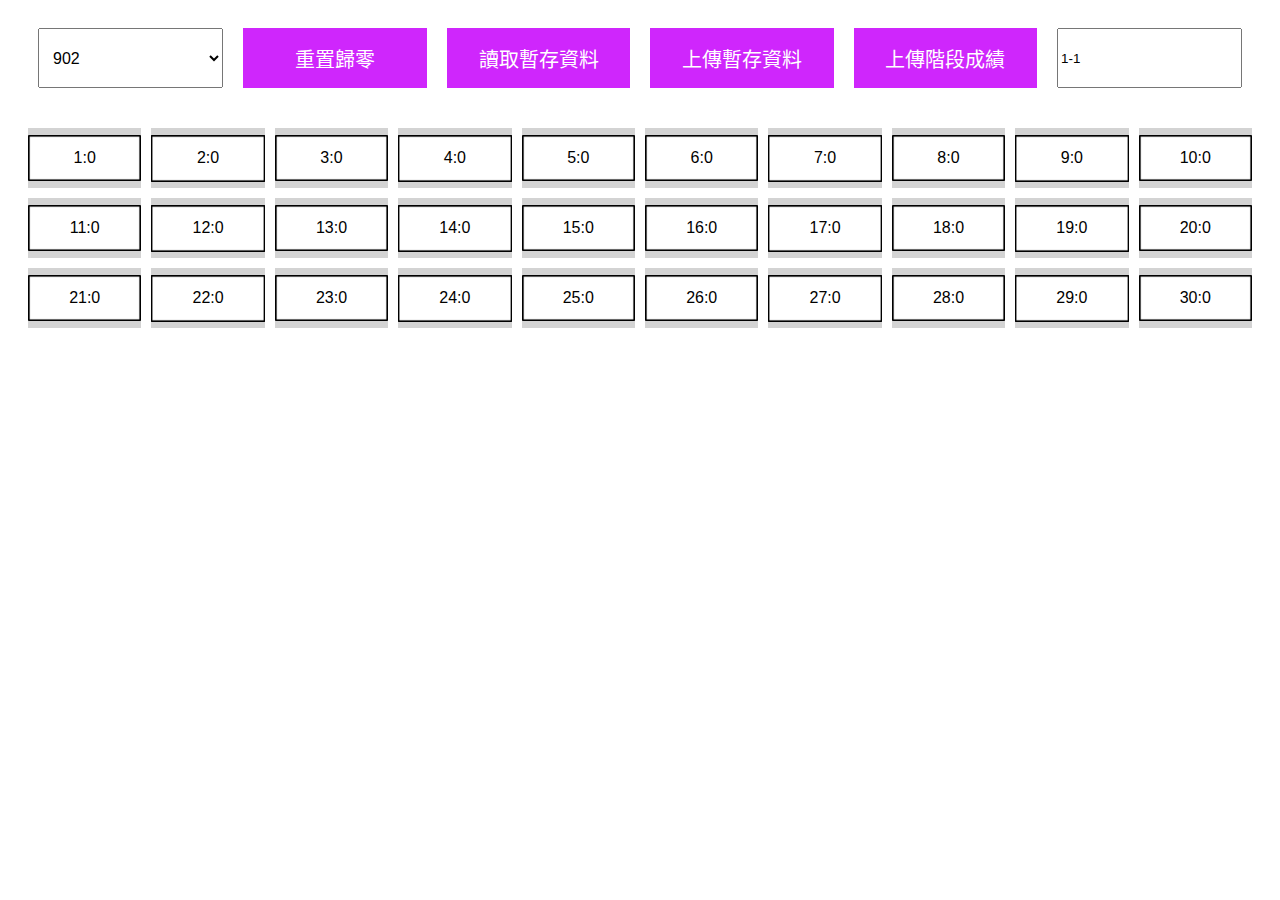
<file: index.html>
<!DOCTYPE html>
<html lang="zh-TW">
<head>
    <meta charset="UTF-8">
    <meta name="viewport" content="width=device-width, initial-scale=1.0">
    <title>Younger成績紀錄表</title>
    <style>
        #button-container {
            display: grid;
            grid-template-columns: repeat(10, 1fr);
            grid-gap: 10px;
            padding: 20px;
        }

		button, select {
            padding: 10px;
            font-size: 16px;
            color: #000;
        }

        #reset-button, #load-data-button, #upload-data-button, #open-link-button {
            margin-top: 20px;
            padding: 10px;
            font-size: 20px;
            background-color: #CF26FC; /* 淺紫色 */
            color: #FFFFFF;
        }
	#controls-container {
    display: flex;
    justify-content: space-between;
    padding: 20px;
    box-sizing: border-box;
}
button {
    padding: 10px;
    font-size: 16px;
    color: #000;
    width: 100%; /* 確保按鈕寬度填滿容器 */
    height: 60px; /* 設定按鈕高度 */
    background-size: contain; /* 確保背景圖片按比例調整大小，完全顯示 */
    background-position: center; /* 背景圖片居中顯示 */
    background-repeat: no-repeat; /* 防止背景圖片重複 */
    position: relative; /* 為了讓文字能夠正確顯示在圖片之上 */
    overflow: hidden; /* 防止背景圖片溢出按鈕邊界 */
    border: none; /* 可選，移除按鈕邊框 */
}

#controls-container > * {
    flex: 1; /* 使下拉選單和按鈕平均分配空間 */
    margin: 0 10px; /* 在元素之間添加一些間隔 */
}

/* 如果需要，可以進一步調整下拉選單和按鈕的樣式 */
select, button {
    padding: 10px;
    font-size: 16px;
}
    </style>
</head>
<body>
    <div id="controls-container">
    <select id="column-selector">
        <option value="A" selected>902</option>
        <option value="B">903</option>
        <option value="C">904</option>
        <option value="D">905</option>
        <option value="E">906</option>
        <option value="F">907</option>
    </select>
    <button id="reset-button">重置歸零</button>
    <button id="load-data-button">讀取暫存資料</button>
    <button id="upload-data-button">上傳暫存資料</button>
	<button id="open-link-button">上傳階段成績</button> 
	<input type="text" id="assignmentInput" placeholder="作業名稱" value="1-1"> <!-- 預設文字設為1-1 -->
	
</div>
    <div id="button-container"></div>

    <script>
let cellcodes = [
  "&entry.718101403=",
  "&entry.1318922371=",
  "&entry.1230175307=",
  "&entry.592471342=",
  "&entry.877475015=",
  "&entry.2075799218=",
  "&entry.2040945089=",
  "&entry.1340285975=",
  "&entry.1440098290=",
  "&entry.632227523=",
  "&entry.640156032=",
  "&entry.1793334640=",
  "&entry.1839436303=",
  "&entry.979289804=",
  "&entry.2065518604=",
  "&entry.102005139=",
  "&entry.620398395=",
  "&entry.1697584349=",
  "&entry.394221030=",
  "&entry.2019398924=",
  "&entry.613239977=",
  "&entry.1035836444=",
  "&entry.1597037367=",
  "&entry.988735466=",
  "&entry.1940537815=",
  "&entry.1028492409=",
  "&entry.1130809079=",
  "&entry.679361978=",
  "&entry.142512330=",
  "&entry.1404307868=",
  "&entry.1320359478=",
  "&entry.640668047="
  // 省略其他cellcodes以節省空間
];
	
	
		document.addEventListener('DOMContentLoaded', async function() {
            const container = document.getElementById('button-container');
            const buttonValues = new Array(30).fill(0); // 初始化30個按鈕的值為0
            const buttons = [];
            const columnSelector = document.getElementById('column-selector');

            function updateButtonColor(button, value) {
                const colors = ['#D3D3D3', '#FFC0CB', '#FFA07A', '#FFFFE0', '#90EE90', '#ADD8E6'];
                button.style.backgroundColor = colors[value] || colors[5]; // 如果值大於5，則使用藍色
            }

			function updateButtonBackground(button, value) {
				button.style.backgroundImage = `url('images/${value}.png')`;
			}
            function updateButtons() {
				for (let i = 0; i < buttonValues.length; i++) {
					buttons[i].textContent = `${i + 1}:${buttonValues[i]}`;
					updateButtonBackground(buttons[i], buttonValues[i]); // 更新按鈕背景圖片
				}
			}
			
			


            for (let i = 0; i < 30; i++) {
                const button = document.createElement('button');
                button.id = `btn-${i}`;
                button.textContent = `${i + 1}:${buttonValues[i]}`;
                updateButtonColor(button, buttonValues[i]);
                button.addEventListener('click', function() {
                    buttonValues[i] = (buttonValues[i] + 1) % 6;
                    updateButtons();
                });
                container.appendChild(button);
                buttons.push(button);
            }
updateButtons();
            const resetButton = document.getElementById('reset-button');
            resetButton.addEventListener('click', function() {
                for (let i = 0; i < buttonValues.length; i++) {
                    buttonValues[i] = 0;
                }
                updateButtons();
            });

            
			const loadDataButton = document.getElementById('load-data-button');
            loadDataButton.addEventListener('click', async function() {
                const selectedColumn = columnSelector.value;
                const urltem1 = 'https://script.google.com/macros/s/AKfycbzRTp8lZTHxl3m4ggoHuDfvkkIgsH1yF6SZ85iG84g4DdZvMKV_G9jkOnbqVeEOfVk/exec';
				
				//let SELECTITEM = 'A'; // 假設SELECTITEM的初始值為'A'

switch (selectedColumn) {
    case 'A':
        var urltem2 = '?column=A';
        break;
    case 'B':
        var urltem2 = '?column=B';
        break;
    case 'C':
        var urltem2 = '?column=C';
        break;
    case 'D':
        var urltem2 = '?column=D';
        break;
    case 'E':
        var urltem2 = '?column=E';
        break;
    case 'F':
        var urltem2 = '?column=F';
        break;
    default:
        var urltem2 = '?column=G'; // 如果SELECTITEM不是A、B、C中的任何一個，TEMO為undefined
        break;
};
				
	
				
				
				const url = urltem1 + urltem2;
                try {
                    const response = await fetch(url);
                    const data = await response.json();
                    for (let i = 0; i < data.length; i++) {
                        buttonValues[i] = data[i];
                    }
                    updateButtons();
                } catch (error) {
                    console.error('Error loading data:', error);
                }
            });
			

            const uploadDataButton = document.getElementById('upload-data-button');
            uploadDataButton.addEventListener('click', async function() {
                const selectedColumn = columnSelector.value;
                const url = 'https://script.google.com/macros/s/AKfycbzRTp8lZTHxl3m4ggoHuDfvkkIgsH1yF6SZ85iG84g4DdZvMKV_G9jkOnbqVeEOfVk/exec'; // 替換成您的Web應用URL
                try {
                    const response = await fetch(url, {
                        method: 'POST',
                        contentType: 'application/json',
                        body: JSON.stringify({column: selectedColumn, values: buttonValues})
                    });
                    const result = await response.json();
                    console.log(result);
                } catch (error) {
                    console.error('Error uploading data:', error);
                }
            });
			
    const openLinkButton = document.getElementById('open-link-button');
    openLinkButton.addEventListener('click', function() {
  var baseUrl = 'https://docs.google.com/forms/d/e/1FAIpQLSeG_MLjtQzECzNeKKYvxoflujc7X4i2T3UcG-vdb8B6hx1Mpg/formResponse?usp=pp_url';

  var queryParams = "";
  for (let i = 0; i < buttonValues.length; i++) {
    queryParams += cellcodes[i+2] + buttonValues[i];	
  }
  var classText = document.getElementById('column-selector').value;
  var assignmentText = document.getElementById('assignmentInput').value;
  queryParams += cellcodes[0] + encodeURIComponent(classText);
  queryParams += cellcodes[1] + encodeURIComponent(assignmentText);
  
  var submitUrl = baseUrl + queryParams;
  // 使用fetch發送請求，不讀取回應，也不開新視窗
  fetch(submitUrl, {mode: 'no-cors'}).then(() => console.log('Submitted successfully')).catch((error) => console.error('Submission error', error));        
		
		
		
    });			
        });
		
		
    </script>
</body>
</html>
</file>
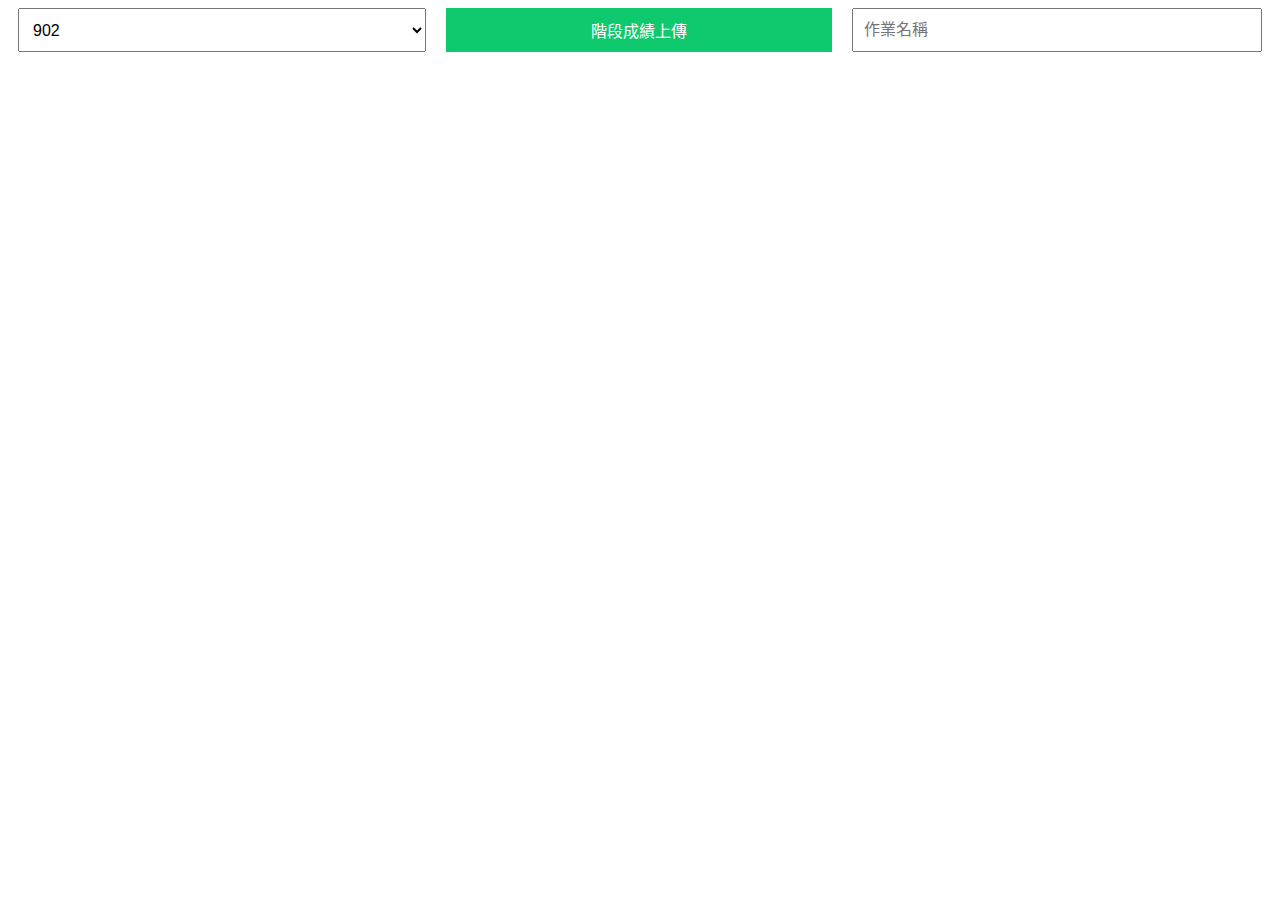
<file: 2025/index.html>
<!DOCTYPE html>
<html lang="zh-TW">
<head>
<meta charset="UTF-8">
<title>成績紀錄上傳</title>
<link rel="stylesheet" href="style.css">
</head>
<body>
<div id="controls-container">
  <select id="row-selector">		//班級下拉式選單，選單值要跟Script的選項匹配
    <option value="1">902</option>
    <option value="2">903</option>
    <option value="3">904</option>
    <option value="4">905</option>
    <option value="5">906</option>
    <option value="6">907</option>
    <option value="7">社團</option>
    <option value="8">YDWS</option>
  </select>
  <button id="upload-grade">階段成績上傳</button>
  <input type="text" id="assignment-name" placeholder="作業名稱">
</div>
<div id="buttons-container"></div>
<script src="script.js"></script>
</body>
</html>
</file>
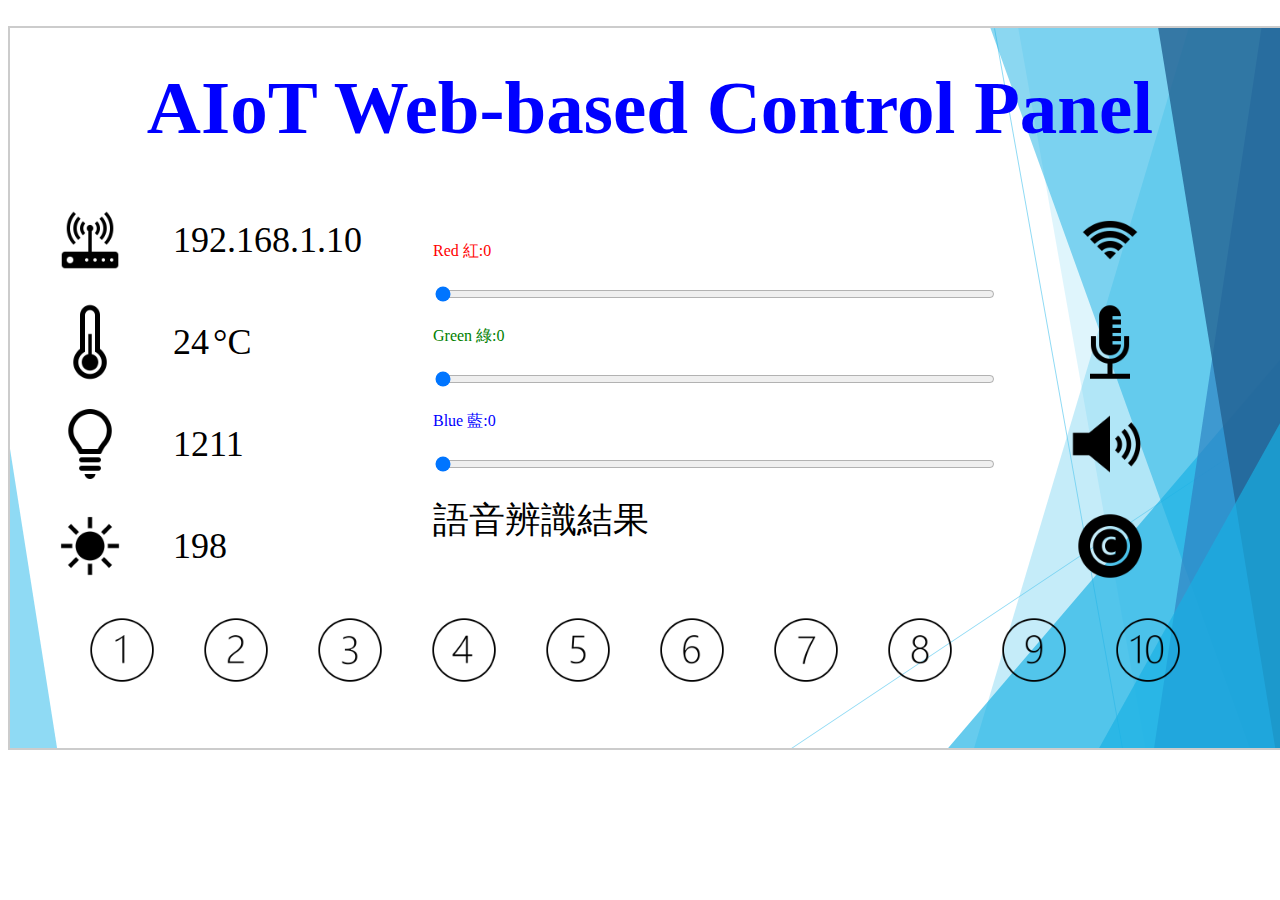
<file: AIoTcontrol/index.html>
﻿<!DOCTYPE HTML PUBLIC>
<style type="text/css">
        #Header {
                width: 1280px;
                height: 160px;
                text-align: center;
                line-height: 160px;
                font-size: 75px;
                color:blue;
                font-weight: bold;
                background-color: ;
				margin: auto;
        }

        #Sidebar {
                width: 160px;
                float: left;
                height: 400px;
                text-align: center;
				text-align: center;
                line-height: 280px;
                font-size: 15px;
                color:#f9c81e ;
                font-weight: bold;
                background-color:;
        }

        #Sidebar2 {
                width: 260px;
                float: left;
                height: 400px;
                text-align: center;
				text-align: center;
                line-height: 280px;
                font-size: 15px;
                color:#f9c81e ;
                font-weight: bold;
                background-color:;
				float: left;
        }
        #body {
                width: 810px;
                height: 400px;
                text-align: center;
                line-height: 280px;
                font-size: 15px;
                color: #f9c81e;
                font-weight: bold;
                background-color: ;
                float: left;
        }

        #Footer {
                width: 1280px;
                height: 120px;
                text-align: center;
                line-height: 120px;
                font-size: 15px;
                color: #CCDDEE;
                font-weight: bold;
                background-color: ;
				margin: auto;
        }

</style>

<html>
	<head>
		<title>AIOT CONTROL PANEL</title>
		<meta http-equiv="Content-Type" content="text/html; charset=utf-8">
		<script type="text/javascript">

		</script>

	</head>
	<body class="is-preload">
		<br>
		<center>
		<div style="background-image:url(image/back.PNG);width:1280px;height:720px;border:2px #ccc solid;padding20px">
			<div id="Header">AIoT Web-based Control Panel</div>
			<div id="Sidebar">
				<table>
					<tr><td width="160" height="100" align="center" valign="middle"><img src="image/ap.png" width="80" height="80"></td></tr>
					<tr><td width="160" height="100" align="center" valign="middle"><img src="image/temp.png" width="80" height="80"></td></tr>
					<tr><td width="160" height="100" align="center" valign="middle"><img src="image/light1.png" width="80" height="80"></td></tr>
					<tr><td width="160" height="100" align="center" valign="middle"><img src="image/light2.png" width="80" height="80"></td></tr>
				</table>
			</div>
			<div id="sidebar2">
				<table >
					<tr><td width="260" height="100" align="left" valign="middle"><span style="font-family:Microsoft JhengHei;font-size:36px" id="ipsetup">192.168.1.10</span></td></tr>
					<tr><td width="260" height="100" align="left" valign="middle"><span style="font-family:Microsoft JhengHei;font-size:36px" id="temp">24</span> <span style="font-family:Microsoft JhengHei;font-size:36px">&deg;C</span><br></td></tr>
					<tr><td width="260" height="100" align="left" valign="middle"><span style="font-family:Microsoft JhengHei;font-size:36px" id="potA">1211</span></td></tr>
					<tr><td width="260" height="100" align="left" valign="middle"><span style="font-family:Microsoft JhengHei;font-size:36px" id="potB">198</span></td></tr>
				</table>			
			</div>
			
			<div id="Body">
				<table>
					<tr>
						<td width="660" rowspan="4">
							<font style="color:red">Red 紅:<span id="rgb1">0</span></font><br>
							<input type="range" style="width: 560px; height: 60px;" id="rgb_R" min="0" max="255" value="0" step="1" onchange="sendDac(1,this.value);"><br>
							<font style="color:green">Green 綠:<span id="rgb2">0</span></font><br>
							<input type="range" style="width: 560px; height: 60px;" id="rgb_G" min="0" max="255" value="0" step="1" onchange="sendDac(2,this.value);"><br>
							<font style="color:blue">Blue 藍:<span id="rgb3">0</span></font><br>
							<input type="range" style="width: 560px; height: 60px;" id="rgb_G" min="0" max="255" value="0" step="1" onchange="sendDac(3,this.value);"><br>
							<span style="font-family:Microsoft JhengHei;font-size:36px" id="tempBox">語音辨識結果</span>	
						</td>
						<td width="200" height="100" aligh="center" valigh="middle"><a href="#" onClick="ipsetup()"><img src="image/wifi.png" width="80" height="80"></a></td></tr>
					<tr></td><td width="200" height="100" aligh="center" valigh="middle"><a href="#" onClick="startButton(event)"><img src="image/speech.png" width="80" height="80"></a><BR/></td></tr>
					<tr></td><td width="200" height="100" aligh="center" valigh="middle"><a href="#" onClick="speak()"><img src="image/sound.png" width="80" height="80"></a></td></tr>
					<tr></td><td width="200" height="100" aligh="center" valigh="middle"><a href="#" onClick="readme()"><img src="image/cc.png" width="80" height="80"></a></td></tr>
				</table>
			</div>
			<div id="Footer">
				<center><table aligh="center"><tr>
					<td width="110" height="120"><a href="#" onClick="IoControl(1)"><img src="image/1.png" width="80" height="80"></a></td>
					<td width="110" height="120"><a href="#" onClick="IoControl(2)"><img src="image/2.png" width="80" height="80"></a></td>
					<td width="110" height="120"><a href="#" onClick="IoControl(3)"><img src="image/3.png" width="80" height="80"></a></td>
					<td width="110" height="120"><a href="#" onClick="IoControl(4)"><img src="image/4.png" width="80" height="80"></a></td>
					<td width="110" height="120"><a href="#" onClick="IoControl(5)"><img src="image/5.png" width="80" height="80"></a></td>
					<td width="110" height="120"><a href="#" onClick="IoControl(6)"><img src="image/6.png" width="80" height="80"></a></td>
					<td width="110" height="120"><a href="#" onClick="IoControl(7)"><img src="image/7.png" width="80" height="80"></a></td>
					<td width="110" height="120"><a href="#" onClick="IoControl(8)"><img src="image/8.png" width="80" height="80"></a></td>
					<td width="110" height="120"><a href="#" onClick="IoControl(9)"><img src="image/9.png" width="80" height="80"></a></td>
					<td width="110" height="120"><a href="#" onClick="IoControl(0)"><img src="image/0.png" width="80" height="80"></a></td>
					
				</tr></table></center>
			</div>
		</div></center><br>
	<script src="image/WebBaseIOT.js"></script> 
	<script>		
		//預設的IP值
		var ip = "192.168.4.1"
		
		//呼叫模組化函數 LED+Pin
		function IoControl(Pin){
			var ip = $("#ipsetup").text();
			var url = "http://" + ip + "/LED=" +Pin;
			$.getJSON(url, function(data){
			});
		}	
		//呼叫傳送類比控制腳位及數值
		function sendDac(Pin,value){
			var ip = $("#ipsetup").text();
			var url = "http://" + ip + "/rgb" + Pin + "=" + value;
			var ttt = "#rgb" + Pin;
			$(ttt).text(value);
			$.getJSON(url, function(data){					
			});
		}
		//IP設定
		function ipsetup() {
			var jp = prompt('請設定IP',"192.168.1.");
			$("#ipsetup").text(jp);
			//alert(jp);
		}
		//語音辨識回應文字轉語音
		function aispeak(text) {
			var synth = window.speechSynthesis;
			var voices = [];
			if (synth.speaking) {
				console.error('speechSynthesis.speaking');
				return;
			} 
			var utterThis = new SpeechSynthesisUtterance(text);
			utterThis.onend = function (event) {
				console.log('SpeechSynthesisUtterance.onend');
			}
			utterThis.onerror = function (event) {
				console.error('SpeechSynthesisUtterance.onerror');
			}
			utterThis.voice = voices[14];//設定國家
			utterThis.pitch = 1;
			utterThis.rate = 1;
			synth.speak(utterThis);
		}
		//環境變數文字轉語音播報
		function speak() {
			var synth = window.speechSynthesis;
			var voices = [];
			if (synth.speaking) {
				console.error('speechSynthesis.speaking');
				return;
			} 
			var txtx = "現在溫度," + $("#temp").text() + "度，左邊照度 " + $("#potA").text() + "，右邊照度 " + $("#potB").text()
			var utterThis = new SpeechSynthesisUtterance(txtx);
			utterThis.onend = function (event) {
				console.log('SpeechSynthesisUtterance.onend');
			}
			utterThis.onerror = function (event) {
				console.error('SpeechSynthesisUtterance.onerror');
			}
			utterThis.voice = voices[14];//設定國家
			utterThis.pitch = 1;
			utterThis.rate = 1;
			synth.speak(utterThis);
		}
		
		//全域變數設定(應用於各函數間)
		var textBox; // 最終的辨識訊息 text input
		var tempBox; // 中間的辨識訊息 text input
		var startStopButton; // 「辨識/停止」按鈕
		var recognizing = false; // 是否辨識中
		var final_transcript = ''; // 最終的辨識訊息的變數
		//麥克風語音辨識啟動/結束	
		function startButton(event) {
			//startStopButton = document.getElementById("startStopButton"); // 取得「辨識/停止」這個按鈕控制項
			//langCombo = "cmn-Hant-TW"; // 取得「辨識語言」這個選擇控制項
			if (recognizing) { // 如果正在辨識，則停止。
				recognition.stop();
			} else { // 否則就開始辨識
				recognition.lang = "cmn-Hant-TW"; // 設定辨識語言
				recognition.start(); // 開始辨識
			}
		}
		function recognStar() {

				recognition.lang = "cmn-Hant-TW"; // 設定辨識語言
				recognition.start(); // 開始辨識

		}		
		
		
		
		//瀏覽器檢查
		if (!('webkitSpeechRecognition' in window)) {  // 如果找不到 window.webkitSpeechRecognition 這個屬性
		// 就是不支援語音辨識，要求使用者更新瀏覽器。 
			tempBox.innerText ="本瀏覽器不支援語音辨識，請更換瀏覽器！(Chrome 25 版以上才支援語音辨識)";
		} else {
			var recognition = new webkitSpeechRecognition(); // 建立語音辨識物件 webkitSpeechRecognition
			recognition.continuous = true; // 設定連續辨識模式
			recognition.interimResults = true; // 設定輸出中先結果。

			recognition.onstart = function() { // 開始辨識
				recognizing = true; // 設定為辨識中
			};

			recognition.onend = function() { // 辨識完成
				recognizing = false; // 設定為「非辨識中」
			};

			recognition.onresult = function(event) { // 辨識有任何結果時
				var interim_transcript = ''; // 中間結果
				final_transcript = '';
				for (var i = event.resultIndex; i < event.results.length; ++i) { // 對於每一個辨識結果
					if (event.results[i].isFinal) { // 如果是最終結果
						final_transcript += event.results[i][0].transcript; // 將其加入最終結果中
						
					} else { // 否則
						interim_transcript += event.results[i][0].transcript; // 將其加入中間結果中
					}
				}
				//if (final_transcript.trim().length > 0) // 如果有最終辨識文字
				//	$("#tempBox").text(final_transcript); // 顯示最終辨識文字
				if (interim_transcript.trim().length > 0) // 如果有中間辨識文字
					$("#tempBox").text(interim_transcript);// 顯示最終辨識文字
				//textBox = interim_transcript;
				
				//textBOx = "大家好，OK麥克"
						if (interim_transcript.indexOf("小麥同學") != -1) {
							aispeak("我在 主人 需要我幫忙什麼");							
						} else if (interim_transcript.indexOf("打開紅色電燈") != -1) {
							IoControl(1);
							aispeak("好的 紅燈已經打開");							
						} else if (interim_transcript.indexOf("關掉紅色電燈") != -1) {
							IoControl(2);
							aispeak("好的  紅燈已經關掉");							
						} else if (interim_transcript.indexOf("打開綠色電燈") != -1) {
							IoControl(3);
							aispeak("好的 綠燈已經打開");							
						} else if (interim_transcript.indexOf("關掉綠色電燈") != -1) {
							IoControl(4);
							aispeak("好的  綠燈已經關掉");							
						} else if (interim_transcript.indexOf("打開藍色電燈") != -1) {
							IoControl(5);
							aispeak("好的 藍燈已經打開");							
						} else if (interim_transcript.indexOf("關掉藍色電燈") != -1) {
							IoControl(6);
							aispeak("好的  藍燈燈已經關掉");							
						} else if (interim_transcript.indexOf("關掉全部電燈") != -1) {
							IoControl(0);
							aispeak("好的  全部電燈已經關掉");							
						} 
				
				
				
				
				
				
		
				
			};
		}	

		//設計者README說明
		function readme() {
			alert("AIOT 網頁介面控制面板，嘉義市北興國中楊心淵設計，有任何疑問請FB楊心淵或tnjboxing@gmail聯繫，Power edit by Younger Yang");
		}


//載入後執行函數
    $(function(){
        function getTemp() {		//json
            var ip = $("#ipsetup").text();
			var url = "http://" + ip + "/TEMP";
			$.get(url, function(data){
                $("#temp").html(data);
				//$("#potA").text(data.A);
				//$("#potB").text(data.B);
		    });
			setTimeout(function(){
				console.log("I am the third log after 5 seconds");
			},5000);
			var url = "http://" + ip + "/PHOTOA";
			$.get(url, function(data){
                $("#potA").html(data);
			});	
						setTimeout(function(){
				console.log("I am the third log after 5 seconds");
			},5000);
			var url = "http://" + ip + "/PHOTOB";
			$.get(url, function(data){
                $("#potB").html(data);
			});	
			
        }
        getTemp();  // 網頁載入完畢時，立即讀取並顯示溫度值。
		//startButton();
        window.setInterval(function(){
            getTemp();
			
        }, 15000);
    });


	
	</script>
	</body>			
</html>
</file>
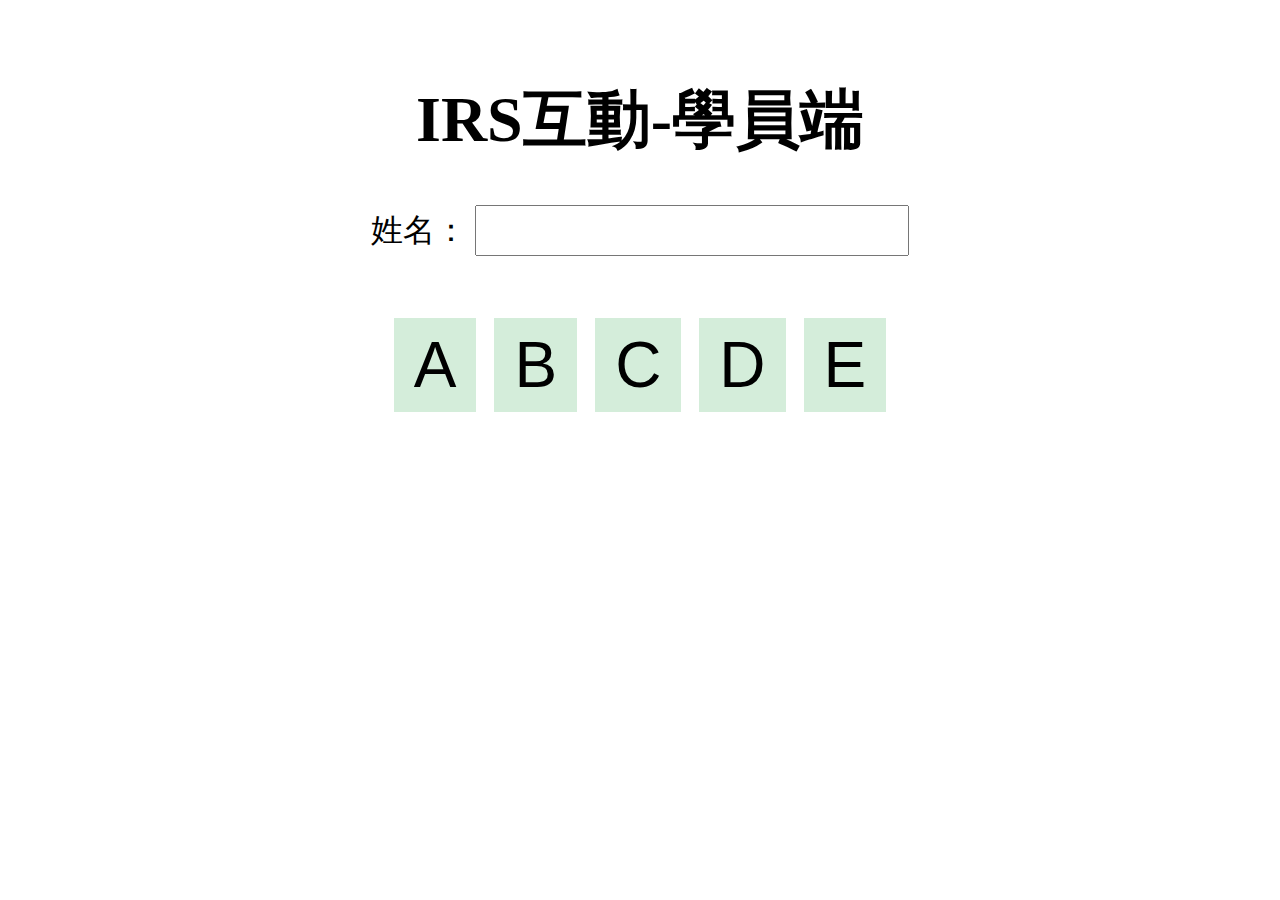
<file: realIRS/index.html>
<!DOCTYPE html>
<html>
<head>
  <title>IRS互動-學員端</title>
  <style>
    body {
      font-size: 2em;
      display: flex;
      justify-content: center;
      align-items: center;
      height: 50vh;
      margin: 0;
    }
    .container {
      text-align: center;
    }
    button {
      font-size: 2em;
      padding: 10px 20px;
      margin: 5px;
      background-color: #d4edda; /* 淺綠色背景 */
      border: none;
      cursor: pointer;
    }
    input[type="text"] {
      font-size: 1em;
      padding: 5px;
      margin-bottom: 20px;
    }
  </style>
  <script>
    function submitChoice(choice) {
      var name = document.getElementById('name').value;
      if (name === '') {
        alert('請輸入姓名');
        return;
      }
    const URL1 = 'https://script.google.com/macros/s/AKfycbxUc3BbVivUmZUpmjklabjSU7GJLiXVIA0C15mB8bCQTb3QMGE_OAUT5Q_GV9rGsiw9/exec'; 
	const uploadURL = `${URL1}?action=writeData&name=${name}&choice=${choice}`;
	fetch(uploadURL)
      .then(response => response.json())
      .then(data => {
	  console.log('Grade upload response:', data);
	  if (data.status === 'success') {
          alert('提交成功');
        } else {
          alert('提交失敗');
        }
	  });
    }
  </script>
</head>
<body>
<div class="container">
	<h1>IRS互動-學員端</h1>
    <label for="name">姓名：</label>
    <input type="text" id="name" name="name"><br><br>
    <button onclick="submitChoice('A')">A</button>
    <button onclick="submitChoice('B')">B</button>
    <button onclick="submitChoice('C')">C</button>
    <button onclick="submitChoice('D')">D</button>
    <button onclick="submitChoice('E')">E</button>
</div>
</body>
</html>
</file>
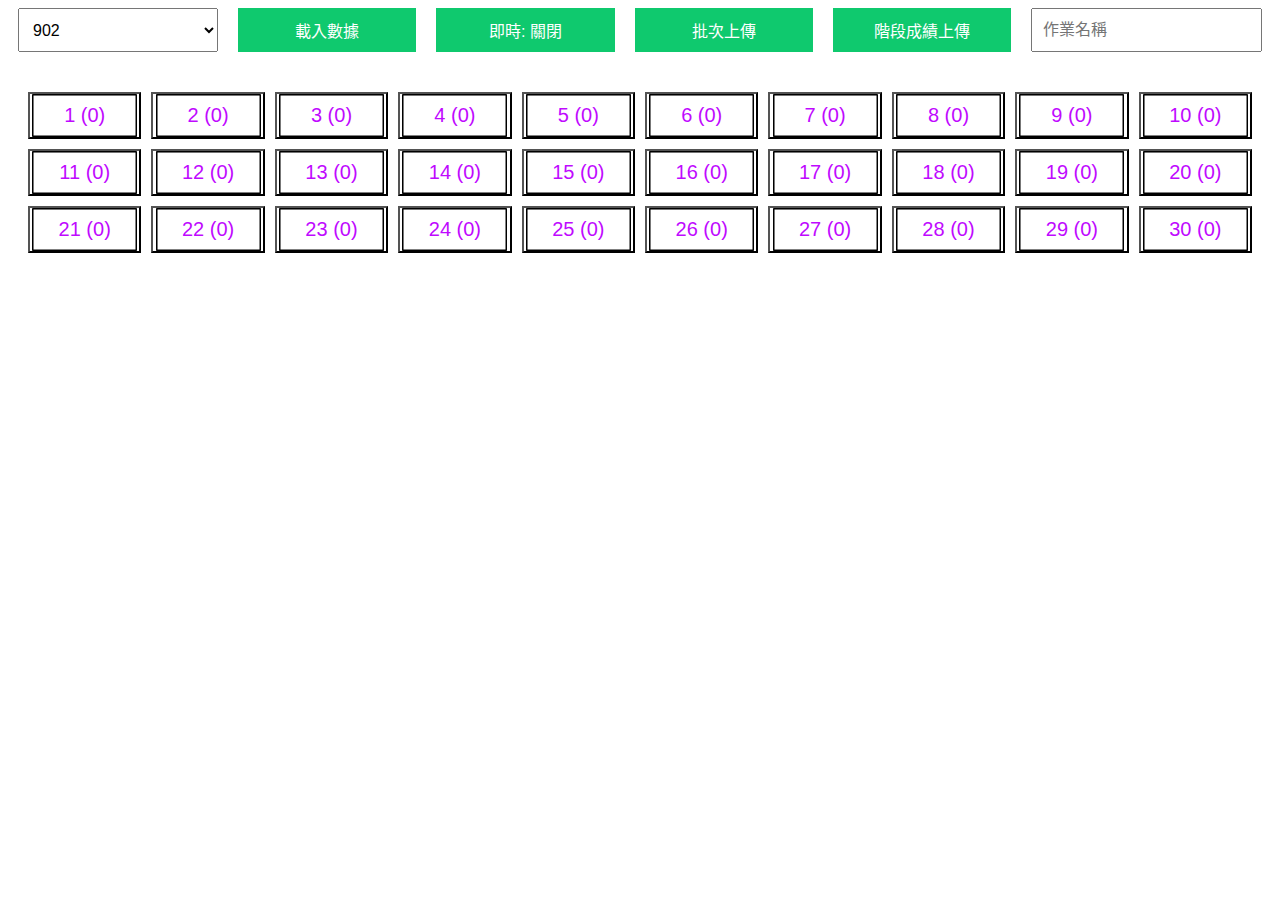
<file: ScoreRecord/index.html>
<!DOCTYPE html>
<html lang="zh-TW">
<head>
<meta charset="UTF-8">
<title>按鈕計數器與數據加載</title>
<link rel="stylesheet" href="style.css">
</head>
<body>
<div id="controls-container">
  <select id="row-selector">
    <option value="1">902</option>
    <option value="2">903</option>
    <option value="3">904</option>
    <option value="4">905</option>
    <option value="5">906</option>
    <option value="6">907</option>
    <option value="7">社團</option>
    <option value="8">YDWS</option>
  </select>
  <button id="load-data">載入數據</button>
  <button id="toggle-update">即時: 關閉</button>
  <button id="batch-upload">批次上傳</button>
  <button id="upload-grade">階段成績上傳</button>
  <input type="text" id="assignment-name" placeholder="作業名稱">
</div>
<div id="buttons-container"></div>
<script src="script.js"></script>
</body>
</html>
</file>
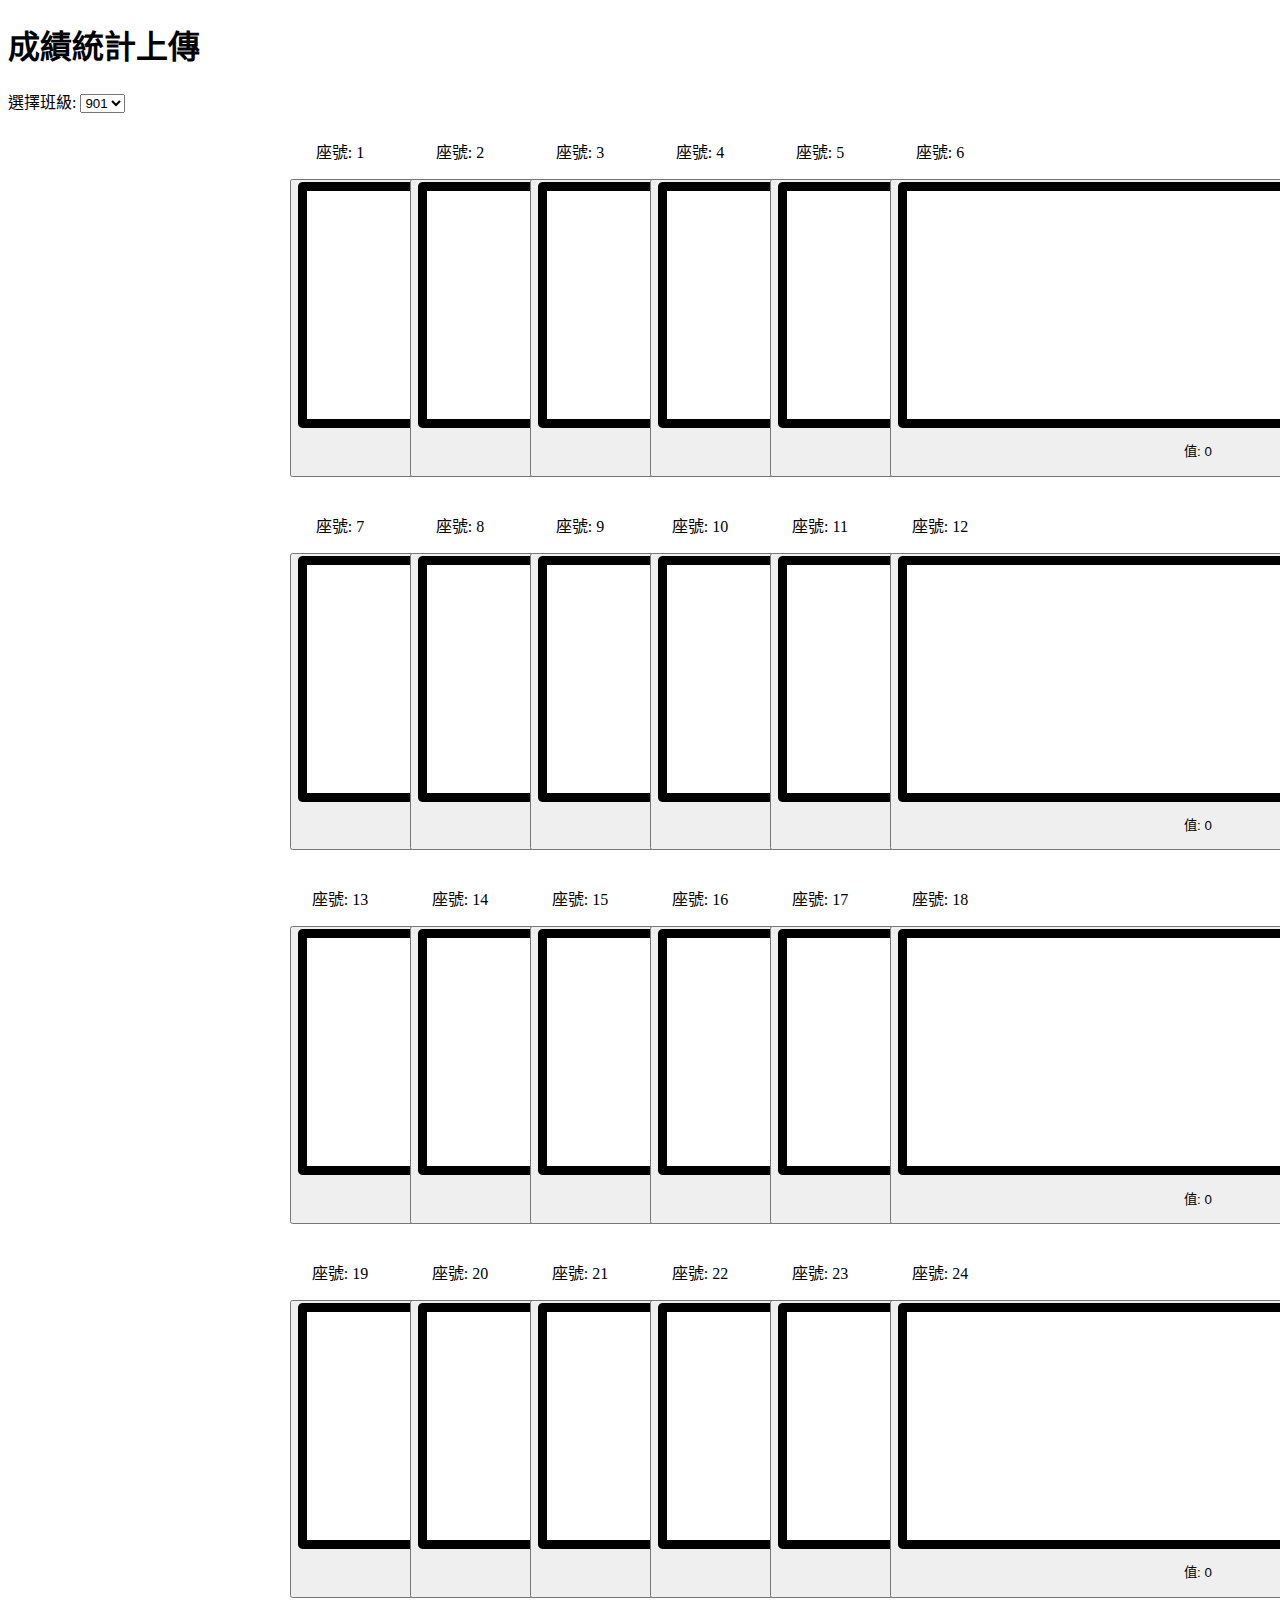
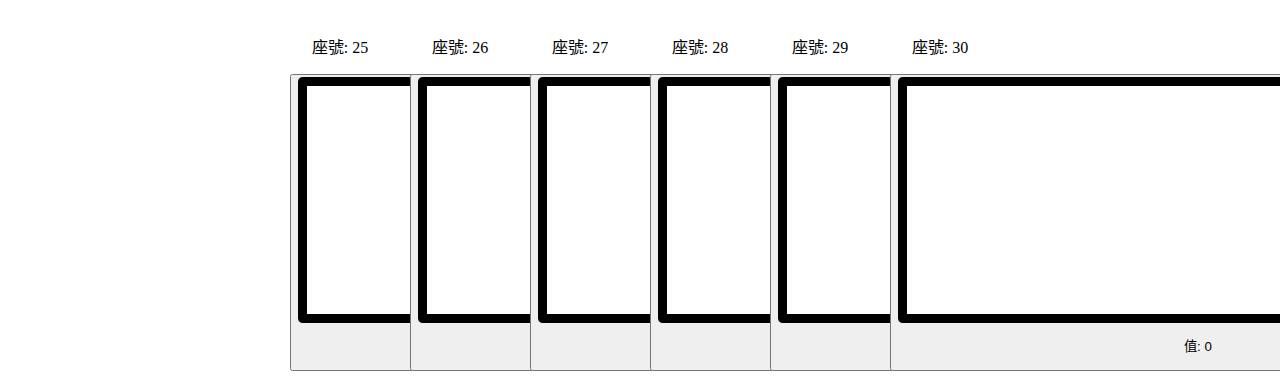
<file: 2025/NewShare.html>
<!DOCTYPE html>
<html lang="zh-TW">
<head>
    <meta charset="UTF-8">
    <meta name="viewport" content="width=device-width, initial-scale=1.0">
    <title>成績統計上傳</title>
    <style>
        .student-button {
            display: inline-block;
            margin: 10px;
            text-align: center;
            width: 100px;
        }
        .student-button img {
            display: block;
            margin: 0 auto;
        }
        .student-row {
            display: flex;
            justify-content: center;
        }
    </style>
    <script>
        function incrementScore(button) {
            let score = parseInt(button.dataset.score);
            score++;
            button.dataset.score = score;
            button.querySelector('img').src = `images/${score}.png`;
            button.querySelector('.score').textContent = `值: ${score}`;
        }
    </script>
</head>
<body>
    <h1>成績統計上傳</h1>
    <label for="class-select">選擇班級:</label>
    <select id="class-select">
        <option value="901">901</option>
        <option value="902">902</option>
        <option value="903">903</option>
        <option value="904">904</option>
        <option value="905">905</option>
    </select>
    <div id="students">
        <!-- 生成30個學生按鈕 -->
        <script>
            for (let row = 0; row < 5; row++) {
                document.write('<div class="student-row">');
                for (let col = 1; col <= 6; col++) {
                    let studentNumber = row * 6 + col;
                    document.write(`
                        <div class="student-button">
                            <p>座號: ${studentNumber}</p>
                            <button data-score="0" onclick="incrementScore(this)">
                                <img src="images/0.png" alt="Score 0">
                                <p class="score">值: 0</p>
                            </button>
                        </div>
                    `);
                }
                document.write('</div>');
            }
        </script>
    </div>
</body>
</html>
</file>
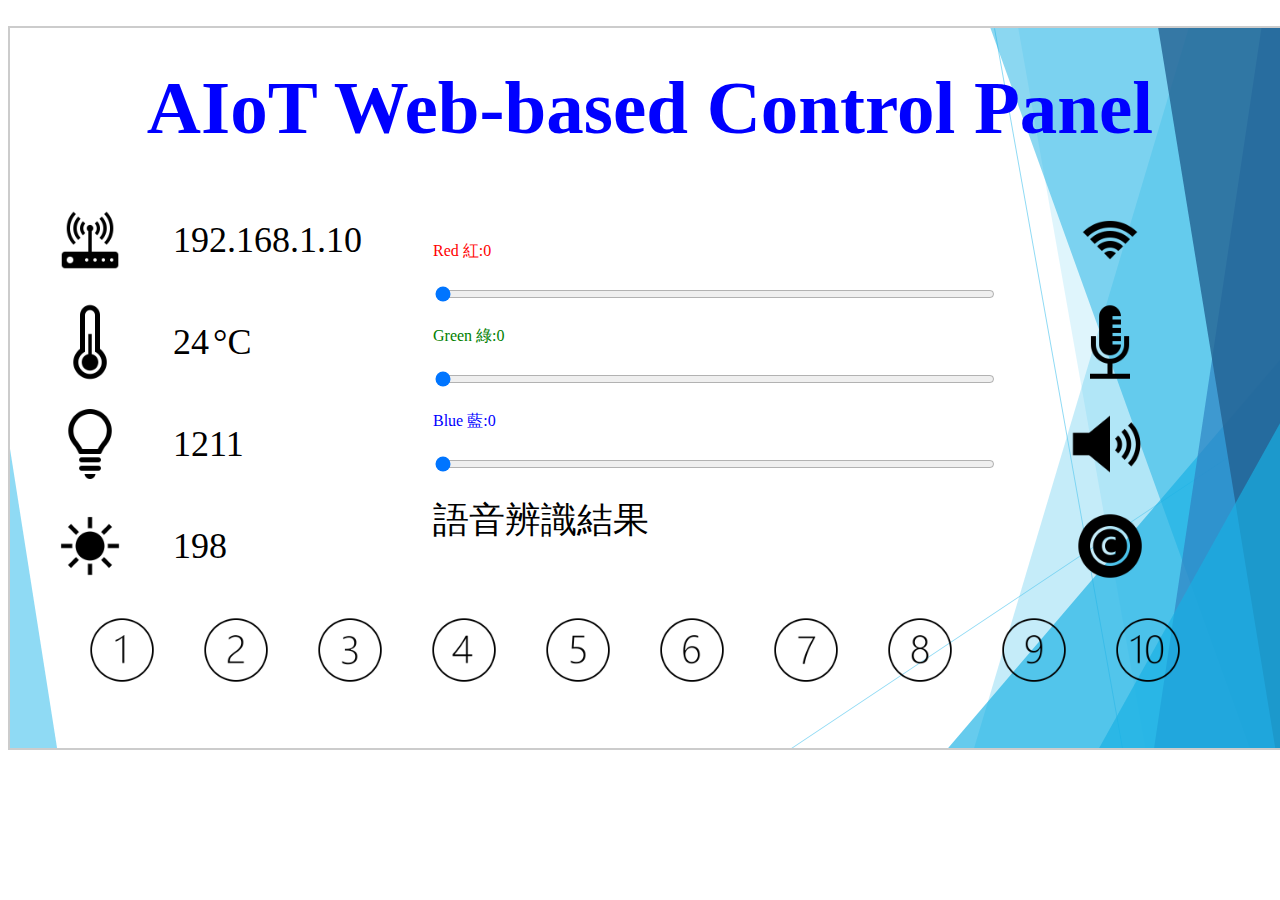
<file: AIoTcontrol/oneLamp.html>
﻿<!DOCTYPE HTML PUBLIC>
<style type="text/css">
        #Header {
                width: 1280px;
                height: 160px;
                text-align: center;
                line-height: 160px;
                font-size: 75px;
                color:blue;
                font-weight: bold;
                background-color: ;
				margin: auto;
        }

        #Sidebar {
                width: 160px;
                float: left;
                height: 400px;
                text-align: center;
				text-align: center;
                line-height: 280px;
                font-size: 15px;
                color:#f9c81e ;
                font-weight: bold;
                background-color:;
        }

        #Sidebar2 {
                width: 260px;
                float: left;
                height: 400px;
                text-align: center;
				text-align: center;
                line-height: 280px;
                font-size: 15px;
                color:#f9c81e ;
                font-weight: bold;
                background-color:;
				float: left;
        }
        #body {
                width: 810px;
                height: 400px;
                text-align: center;
                line-height: 280px;
                font-size: 15px;
                color: #f9c81e;
                font-weight: bold;
                background-color: ;
                float: left;
        }

        #Footer {
                width: 1280px;
                height: 120px;
                text-align: center;
                line-height: 120px;
                font-size: 15px;
                color: #CCDDEE;
                font-weight: bold;
                background-color: ;
				margin: auto;
        }

</style>

<html>
	<head>
		<title>AIOT CONTROL PANEL</title>
		<meta http-equiv="Content-Type" content="text/html; charset=utf-8">
		<script type="text/javascript">

		</script>

	</head>
	<body class="is-preload">
		<br>
		<center>
		<div style="background-image:url(image/back.PNG);width:1280px;height:720px;border:2px #ccc solid;padding20px">
			<div id="Header">AIoT Web-based Control Panel</div>
			<div id="Sidebar">
				<table>
					<tr><td width="160" height="100" align="center" valign="middle"><img src="image/ap.png" width="80" height="80"></td></tr>
					<tr><td width="160" height="100" align="center" valign="middle"><img src="image/temp.png" width="80" height="80"></td></tr>
					<tr><td width="160" height="100" align="center" valign="middle"><img src="image/light1.png" width="80" height="80"></td></tr>
					<tr><td width="160" height="100" align="center" valign="middle"><img src="image/light2.png" width="80" height="80"></td></tr>
				</table>
			</div>
			<div id="sidebar2">
				<table >
					<tr><td width="260" height="100" align="left" valign="middle"><span style="font-family:Microsoft JhengHei;font-size:36px" id="ipsetup">192.168.1.10</span></td></tr>
					<tr><td width="260" height="100" align="left" valign="middle"><span style="font-family:Microsoft JhengHei;font-size:36px" id="temp">24</span> <span style="font-family:Microsoft JhengHei;font-size:36px">&deg;C</span><br></td></tr>
					<tr><td width="260" height="100" align="left" valign="middle"><span style="font-family:Microsoft JhengHei;font-size:36px" id="potA">1211</span></td></tr>
					<tr><td width="260" height="100" align="left" valign="middle"><span style="font-family:Microsoft JhengHei;font-size:36px" id="potB">198</span></td></tr>
				</table>			
			</div>
			
			<div id="Body">
				<table>
					<tr>
						<td width="660" rowspan="4">
							<font style="color:red">Red 紅:<span id="rgb1">0</span></font><br>
							<input type="range" style="width: 560px; height: 60px;" id="rgb_R" min="0" max="255" value="0" step="1" onchange="sendDac(1,this.value);"><br>
							<font style="color:green">Green 綠:<span id="rgb2">0</span></font><br>
							<input type="range" style="width: 560px; height: 60px;" id="rgb_G" min="0" max="255" value="0" step="1" onchange="sendDac(2,this.value);"><br>
							<font style="color:blue">Blue 藍:<span id="rgb3">0</span></font><br>
							<input type="range" style="width: 560px; height: 60px;" id="rgb_G" min="0" max="255" value="0" step="1" onchange="sendDac(3,this.value);"><br>
							<span style="font-family:Microsoft JhengHei;font-size:36px" id="tempBox">語音辨識結果</span>	
						</td>
						<td width="200" height="100" aligh="center" valigh="middle"><a href="#" onClick="ipsetup()"><img src="image/wifi.png" width="80" height="80"></a></td></tr>
					<tr></td><td width="200" height="100" aligh="center" valigh="middle"><a href="#" onClick="startButton(event)"><img src="image/speech.png" width="80" height="80"></a><BR/></td></tr>
					<tr></td><td width="200" height="100" aligh="center" valigh="middle"><a href="#" onClick="speak()"><img src="image/sound.png" width="80" height="80"></a></td></tr>
					<tr></td><td width="200" height="100" aligh="center" valigh="middle"><a href="#" onClick="readme()"><img src="image/cc.png" width="80" height="80"></a></td></tr>
				</table>
			</div>
			<div id="Footer">
				<center><table aligh="center"><tr>
					<td width="110" height="120"><a href="#" onClick="IoControl(1)"><img src="image/1.png" width="80" height="80"></a></td>
					<td width="110" height="120"><a href="#" onClick="IoControl(2)"><img src="image/2.png" width="80" height="80"></a></td>
					<td width="110" height="120"><a href="#" onClick="IoControl(3)"><img src="image/3.png" width="80" height="80"></a></td>
					<td width="110" height="120"><a href="#" onClick="IoControl(4)"><img src="image/4.png" width="80" height="80"></a></td>
					<td width="110" height="120"><a href="#" onClick="IoControl(5)"><img src="image/5.png" width="80" height="80"></a></td>
					<td width="110" height="120"><a href="#" onClick="IoControl(6)"><img src="image/6.png" width="80" height="80"></a></td>
					<td width="110" height="120"><a href="#" onClick="IoControl(7)"><img src="image/7.png" width="80" height="80"></a></td>
					<td width="110" height="120"><a href="#" onClick="IoControl(8)"><img src="image/8.png" width="80" height="80"></a></td>
					<td width="110" height="120"><a href="#" onClick="IoControl(9)"><img src="image/9.png" width="80" height="80"></a></td>
					<td width="110" height="120"><a href="#" onClick="IoControl(0)"><img src="image/0.png" width="80" height="80"></a></td>
					
				</tr></table></center>
			</div>
		</div></center><br>
	<script src="image/WebBaseIOT.js"></script> 
	<script>		
		//預設的IP值
		var ip = "192.168.4.1"
		
		//呼叫模組化函數 LED+Pin
		function IoControl(Pin){
			var ip = $("#ipsetup").text();
			var url = "http://" + ip + "/LED=" +Pin;
			$.getJSON(url, function(data){
			});
		}	
		//呼叫傳送類比控制腳位及數值
		function sendDac(Pin,value){
			var ip = $("#ipsetup").text();
			var url = "http://" + ip + "/rgb" + Pin + "=" + value;
			var ttt = "#rgb" + Pin;
			$(ttt).text(value);
			$.getJSON(url, function(data){					
			});
		}
		//IP設定
		function ipsetup() {
			var jp = prompt('請設定IP',"192.168.1.");
			$("#ipsetup").text(jp);
			//alert(jp);
		}
		//語音辨識回應文字轉語音
		function aispeak(text) {
			var synth = window.speechSynthesis;
			var voices = [];
			if (synth.speaking) {
				console.error('speechSynthesis.speaking');
				return;
			} 
			var utterThis = new SpeechSynthesisUtterance(text);
			utterThis.onend = function (event) {
				console.log('SpeechSynthesisUtterance.onend');
			}
			utterThis.onerror = function (event) {
				console.error('SpeechSynthesisUtterance.onerror');
			}
			utterThis.voice = voices[14];//設定國家
			utterThis.pitch = 1;
			utterThis.rate = 1;
			synth.speak(utterThis);
		}
		//環境變數文字轉語音播報
		function speak() {
			var synth = window.speechSynthesis;
			var voices = [];
			if (synth.speaking) {
				console.error('speechSynthesis.speaking');
				return;
			} 
			var txtx = "現在溫度," + $("#temp").text() + "度，左邊照度 " + $("#potA").text() + "，右邊照度 " + $("#potB").text()
			var utterThis = new SpeechSynthesisUtterance(txtx);
			utterThis.onend = function (event) {
				console.log('SpeechSynthesisUtterance.onend');
			}
			utterThis.onerror = function (event) {
				console.error('SpeechSynthesisUtterance.onerror');
			}
			utterThis.voice = voices[14];//設定國家
			utterThis.pitch = 1;
			utterThis.rate = 1;
			synth.speak(utterThis);
		}
		
		//全域變數設定(應用於各函數間)
		var textBox; // 最終的辨識訊息 text input
		var tempBox; // 中間的辨識訊息 text input
		var startStopButton; // 「辨識/停止」按鈕
		var recognizing = false; // 是否辨識中
		var final_transcript = ''; // 最終的辨識訊息的變數
		//麥克風語音辨識啟動/結束	
		function startButton(event) {
			//startStopButton = document.getElementById("startStopButton"); // 取得「辨識/停止」這個按鈕控制項
			//langCombo = "cmn-Hant-TW"; // 取得「辨識語言」這個選擇控制項
			if (recognizing) { // 如果正在辨識，則停止。
				recognition.stop();
			} else { // 否則就開始辨識
				recognition.lang = "cmn-Hant-TW"; // 設定辨識語言
				recognition.start(); // 開始辨識
			}
		}
		function recognStar() {

				recognition.lang = "cmn-Hant-TW"; // 設定辨識語言
				recognition.start(); // 開始辨識

		}		
		
		
		
		//瀏覽器檢查
		if (!('webkitSpeechRecognition' in window)) {  // 如果找不到 window.webkitSpeechRecognition 這個屬性
		// 就是不支援語音辨識，要求使用者更新瀏覽器。 
			tempBox.innerText ="本瀏覽器不支援語音辨識，請更換瀏覽器！(Chrome 25 版以上才支援語音辨識)";
		} else {
			var recognition = new webkitSpeechRecognition(); // 建立語音辨識物件 webkitSpeechRecognition
			recognition.continuous = true; // 設定連續辨識模式
			recognition.interimResults = true; // 設定輸出中先結果。

			recognition.onstart = function() { // 開始辨識
				recognizing = true; // 設定為辨識中
			};

			recognition.onend = function() { // 辨識完成
				recognizing = false; // 設定為「非辨識中」
			};

			recognition.onresult = function(event) { // 辨識有任何結果時
				var interim_transcript = ''; // 中間結果
				final_transcript = '';
				for (var i = event.resultIndex; i < event.results.length; ++i) { // 對於每一個辨識結果
					if (event.results[i].isFinal) { // 如果是最終結果
						final_transcript += event.results[i][0].transcript; // 將其加入最終結果中
						
					} else { // 否則
						interim_transcript += event.results[i][0].transcript; // 將其加入中間結果中
					}
				}
				//if (final_transcript.trim().length > 0) // 如果有最終辨識文字
				//	$("#tempBox").text(final_transcript); // 顯示最終辨識文字
				if (interim_transcript.trim().length > 0) // 如果有中間辨識文字
					$("#tempBox").text(interim_transcript);// 顯示最終辨識文字
				//textBox = interim_transcript;
				
				//textBOx = "大家好，OK麥克"
						if (interim_transcript.indexOf("小麥同學") != -1) {
							aispeak("我在 主人 需要我幫忙什麼");							
						} else if (interim_transcript.indexOf("打開電燈") != -1) {
							IoControl(1);
							aispeak("好的 電燈已經打開");							
						} else if (interim_transcript.indexOf("關掉電燈") != -1) {
							IoControl(2);
							aispeak("好的  電燈已經關掉");							
						} else if (interim_transcript.indexOf("打開電風扇") != -1) {
							IoControl(3);
							aispeak("好的 電風扇已經打開");							
						} else if (interim_transcript.indexOf("關掉電風扇") != -1) {
							IoControl(4);
							aispeak("好的  電風扇已經關掉");							
						} else if (interim_transcript.indexOf("打開聚焦燈") != -1) {
							IoControl(5);
							aispeak("好的 聚焦燈已經打開");							
						} else if (interim_transcript.indexOf("關掉聚焦燈") != -1) {
							IoControl(6);
							aispeak("好的  聚焦燈已經關掉");							
						} 
				
				
				
				
				
				
		
				
			};
		}	

		//設計者README說明
		function readme() {
			alert("AIOT 網頁介面控制面板，嘉義市北興國中楊心淵設計，有任何疑問請FB楊心淵或tnjboxing@gmail聯繫，Power edit by Younger Yang");
		}


//載入後執行函數
    $(function(){
        function getTemp() {		//json
            var ip = $("#ipsetup").text();
			var url = "http://" + ip + "/TEMP";
			$.get(url, function(data){
                $("#temp").html(data);
				//$("#potA").text(data.A);
				//$("#potB").text(data.B);
		    });
			setTimeout(function(){
				console.log("I am the third log after 5 seconds");
			},5000);
			var url = "http://" + ip + "/PHTOA";
			$.get(url, function(data){
                $("#potA").html(data);
			});	
						setTimeout(function(){
				console.log("I am the third log after 5 seconds");
			},5000);
			var url = "http://" + ip + "/PHTOB";
			$.get(url, function(data){
                $("#potB").html(data);
			});	
			
        }
        getTemp();  // 網頁載入完畢時，立即讀取並顯示溫度值。
		//startButton();
        window.setInterval(function(){
            getTemp();
			
        }, 15000);
    });


	
	</script>
	</body>			
</html>
</file>
<file: 2025/style.css>
/* style.css */


#buttons-container {
  display: grid;
  grid-template-columns: repeat(8, 1fr);		/******一列有幾個按鈕次設定*/
  grid-gap: 10px;
  padding: 20px;
}

button {
  position: relative;
  padding: 10px;
  font-size: 20px;
  display: flex;
  align-items: center;
  justify-content: center;
  background-color: white;
  overflow: hidden;
}

button img {
  position: absolute;
  width: 100%;
  height: 100%;
  top: 0;
  left: 0;
  object-fit: contain;
  z-index: 1;
}

button span {
  position: relative;
  z-index: 2;
  color:#BF0AFF ; /* 設定文字顏色以增加可讀性 */
}

#controls-container {
  display: flex;
  justify-content: space-between;
  margin-bottom: 20px;
}

#controls-container > * {
  display: flex;
  flex: 1; /* 使所有子元素等寬 */
 // justify-content: space-between;
  margin: 0 10px; /* 調整間距以適應所有元件 */
  font-size: 16px; /* 設定字型大小為20 */
  padding: 20px;
  box-sizing: border-box;
}

#load-data,
#toggle-update,
#batch-upload,
#upload-grade {
  background-color: #0FC96E; /* 淺綠色背景 */
  border: none; /* 移除邊框 */
  padding: 10px 0; /* 增加內距以適應字型大小 */
  cursor: pointer; /* 鼠標懸停時顯示指針 */
  color: #ffffff;
}

#row-selector,
#assignment-name {
  padding: 10px; /* 增加內距以適應字型大小 */
}
</file>
<file: ScoreRecord/style.css>
/* style.css */
#buttons-container {
  display: grid;
  grid-template-columns: repeat(10, 1fr);
  grid-gap: 10px;
  padding: 20px;
}

button {
  position: relative;
  padding: 10px;
  font-size: 20px;
  display: flex;
  align-items: center;
  justify-content: center;
  background-color: white;
  overflow: hidden;
}

button img {
  position: absolute;
  width: 100%;
  height: 100%;
  top: 0;
  left: 0;
  object-fit: contain;
  z-index: 1;
}

button span {
  position: relative;
  z-index: 2;
  color:#BF0AFF ; /* 設定文字顏色以增加可讀性 */
}

#controls-container {
  display: flex;
  justify-content: space-between;
  margin-bottom: 20px;
}

#controls-container > * {
  display: flex;
  flex: 1; /* 使所有子元素等寬 */
 // justify-content: space-between;
  margin: 0 10px; /* 調整間距以適應所有元件 */
  font-size: 16px; /* 設定字型大小為20 */
  padding: 20px;
  box-sizing: border-box;
}

#load-data,
#toggle-update,
#batch-upload,
#upload-grade {
  background-color: #0FC96E; /* 淺綠色背景 */
  border: none; /* 移除邊框 */
  padding: 10px 0; /* 增加內距以適應字型大小 */
  cursor: pointer; /* 鼠標懸停時顯示指針 */
  color: #ffffff;
}

#row-selector,
#assignment-name {
  padding: 10px; /* 增加內距以適應字型大小 */
}
</file>
